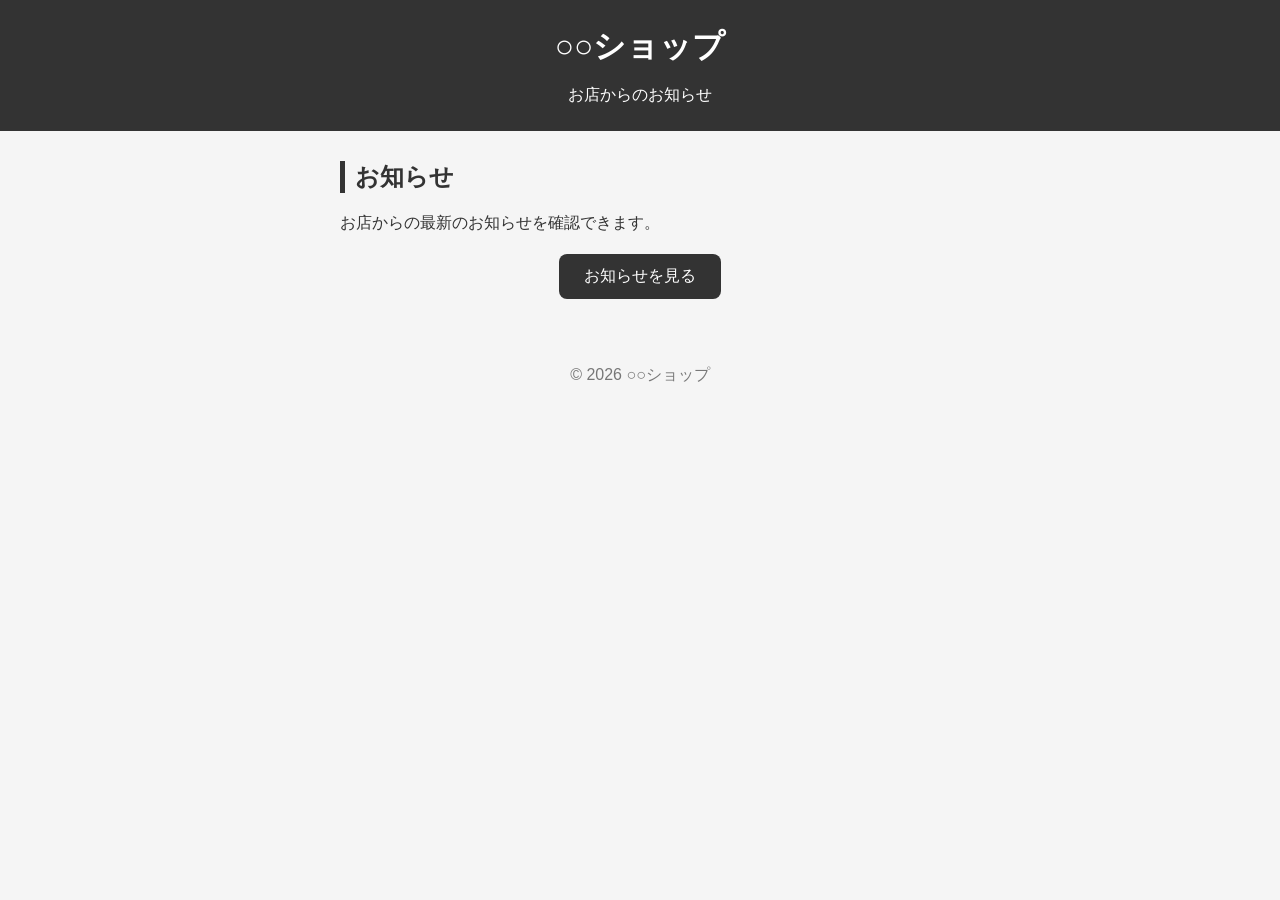
<file: index.html>
<!DOCTYPE html>
<html lang="ja">

<head>
  <meta charset="UTF-8">
  <meta name="viewport" content="width=device-width, initial-scale=1.0">

  <title>○○ショップ</title>

  <link rel="stylesheet" href="style.css">
</head>

<body>

  <header>
    <h1>○○ショップ</h1>
    <p>お店からのお知らせ</p>
  </header>

  <main>

    <h2>お知らせ</h2>

    <p>
      お店からの最新のお知らせを確認できます。
    </p>

    <button onclick="location.href='user.html'">
      お知らせを見る
    </button>

  </main>

  <footer>
    <p>© 2026 ○○ショップ</p>
  </footer>

</body>

</html>
</file>
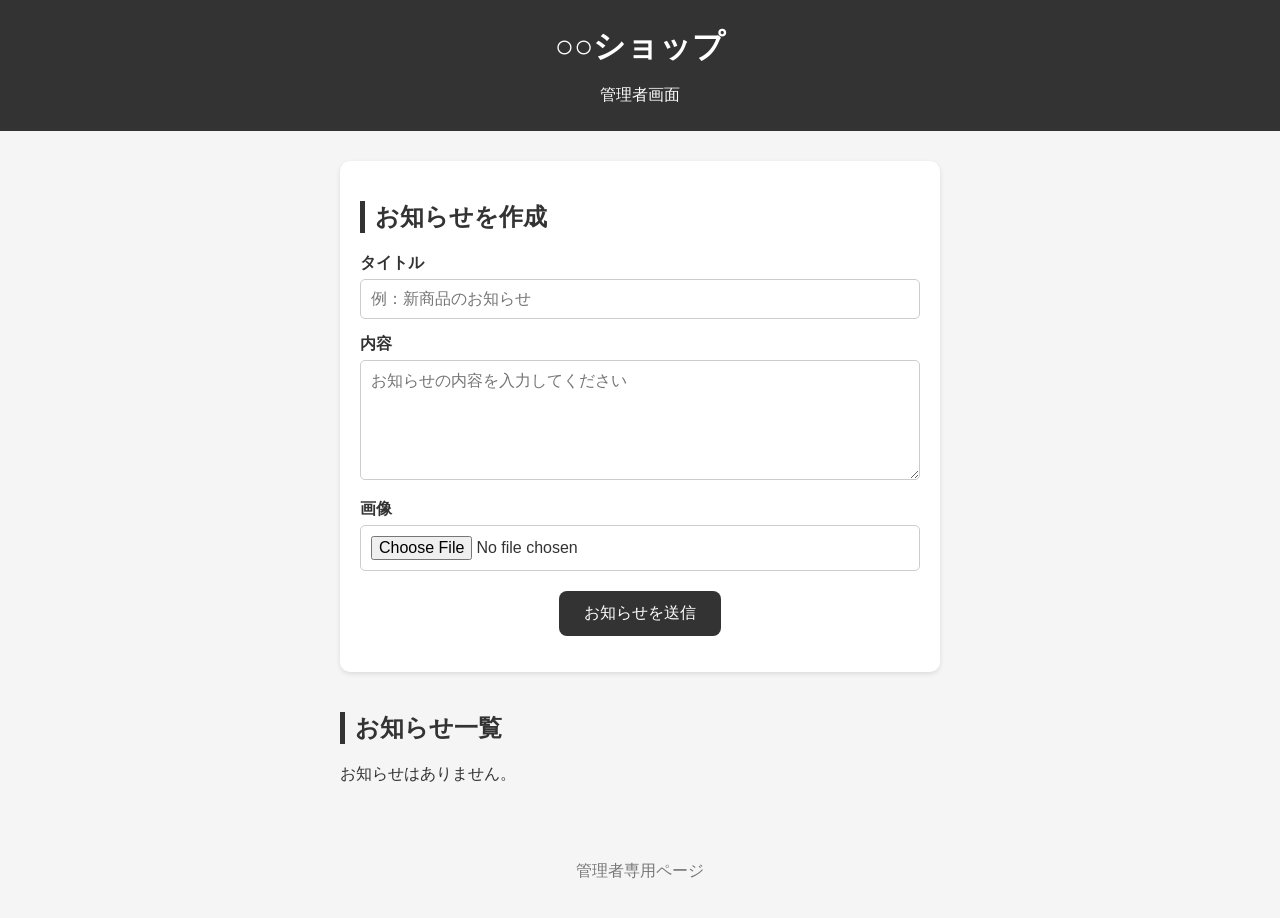
<file: admin.html>
<!DOCTYPE html>
<html lang="ja">

<head>
  <meta charset="UTF-8">
  <meta name="viewport" content="width=device-width, initial-scale=1.0">

  <title>管理者画面</title>

  <link rel="stylesheet" href="style.css">
</head>

<body>

  <header>
    <h1>○○ショップ</h1>
    <p>管理者画面</p>
  </header>

  <main>

    <section class="admin">

      <h2>お知らせを作成</h2>

      <label for="title">
        タイトル
      </label>

      <input
        type="text"
        id="title"
        placeholder="例：新商品のお知らせ"
      >

      <label for="content">
        内容
      </label>

      <textarea
        id="content"
        placeholder="お知らせの内容を入力してください"
      ></textarea>

      <label for="image">
        画像
      </label>

      <input
        type="file"
        id="image"
        accept="image/*"
      >

      <button id="sendButton">
        お知らせを送信
      </button>

      <p id="message"></p>

    </section>


    <section>

      <h2>お知らせ一覧</h2>

      <div id="adminNoticeList">
      </div>

    </section>

  </main>

  <footer>
    <p>管理者専用ページ</p>
  </footer>

  <script src="admin.js"></script>

</body>

</html>
</file>
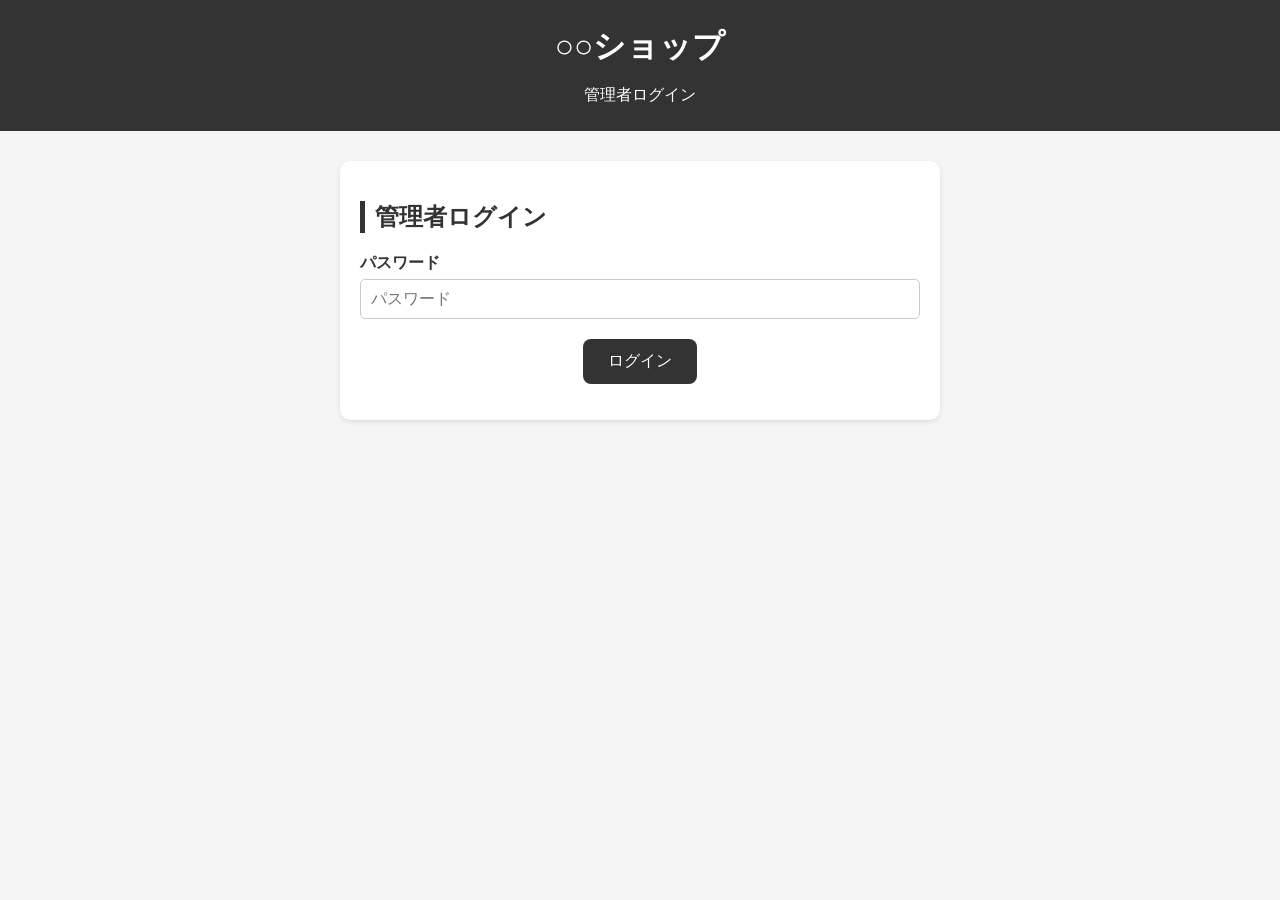
<file: login.html>
<!DOCTYPE html>
<html lang="ja">

<head>
  <meta charset="UTF-8">
  <meta name="viewport" content="width=device-width, initial-scale=1.0">

  <title>管理者ログイン</title>

  <link rel="stylesheet" href="style.css">
</head>

<body>

  <header>
    <h1>○○ショップ</h1>
    <p>管理者ログイン</p>
  </header>

  <main>

    <section class="admin">

      <h2>管理者ログイン</h2>

      <label for="password">
        パスワード
      </label>

      <input
        type="password"
        id="password"
        placeholder="パスワード"
      >

      <button id="loginButton">
        ログイン
      </button>

      <p id="message"></p>

    </section>

  </main>

  <script>

    const loginButton =
      document.getElementById("loginButton");

    const message =
      document.getElementById("message");


    loginButton.addEventListener("click", function() {

      const password =
        document.getElementById("password").value;


      // 今回の学習用パスワード
      if (password === "1234") {

        location.href = "admin.html";

      } else {

        message.textContent =
          "パスワードが違います。";

      }

    });

  </script>

</body>

</html>
</file>
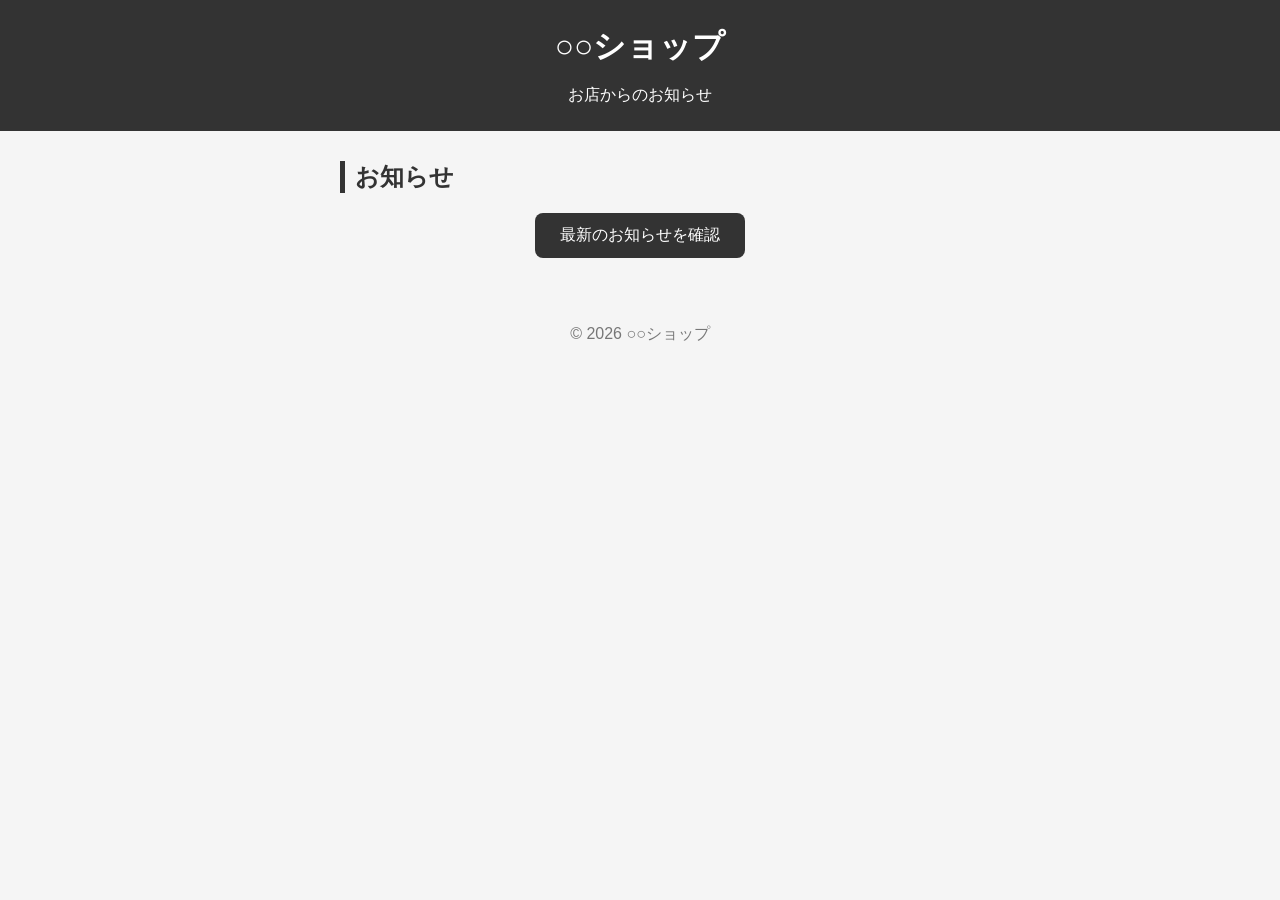
<file: user.html>
<!DOCTYPE html>
<html lang="ja">

<head>
  <meta charset="UTF-8">
  <meta name="viewport" content="width=device-width, initial-scale=1.0">

  <title>お知らせ</title>

  <link rel="stylesheet" href="style.css">
</head>

<body>

  <header>
    <h1>○○ショップ</h1>
    <p>お店からのお知らせ</p>
  </header>

  <main>

    <h2>お知らせ</h2>

    <!-- 最新のお知らせを確認するボタン -->
    <button id="reloadButton">
      最新のお知らせを確認
    </button>

    <!-- お知らせを表示する場所 -->
    <div id="noticeList">
    </div>

  </main>

  <footer>
    <p>© 2026 ○○ショップ</p>
  </footer>

  <script src="user.js"></script>

</body>

</html>
</file>
<file: style.css>
body {
  margin: 0;
  font-family: Arial, sans-serif;
  background-color: #f5f5f5;
  color: #333;
}

header {
  background-color: #333;
  color: white;
  text-align: center;
  padding: 25px;
}

header h1 {
  margin: 0;
}

header p {
  margin-bottom: 0;
}

main {
  max-width: 600px;
  margin: 30px auto;
  padding: 0 20px;
}

section {
  margin-bottom: 40px;
}

h2 {
  border-left: 5px solid #333;
  padding-left: 10px;
}


/* お知らせ */

.notice {
  background-color: white;
  padding: 20px;
  margin-bottom: 15px;
  border-radius: 10px;
  box-shadow: 0 2px 5px rgba(0, 0, 0, 0.1);
}

.notice h3 {
  margin-top: 5px;
}

.date {
  font-size: 14px;
  color: #777;
}


/* 管理画面 */

.admin {
  background-color: white;
  padding: 20px;
  border-radius: 10px;
  box-shadow: 0 2px 5px rgba(0, 0, 0, 0.1);
}

label {
  display: block;
  margin-top: 15px;
  margin-bottom: 5px;
  font-weight: bold;
}

input,
textarea {
  width: 100%;
  box-sizing: border-box;
  padding: 10px;
  border: 1px solid #ccc;
  border-radius: 5px;
  font-size: 16px;
}

textarea {
  height: 120px;
  resize: vertical;
}

button {
  display: block;
  margin: 20px auto 10px;
  padding: 12px 25px;
  border: none;
  border-radius: 8px;
  background-color: #333;
  color: white;
  font-size: 16px;
  cursor: pointer;
}

button:hover {
  opacity: 0.8;
}

#message {
  text-align: center;
  font-weight: bold;
}


/* フッター */

footer {
  text-align: center;
  padding: 20px;
  color: #777;
}
</file>
